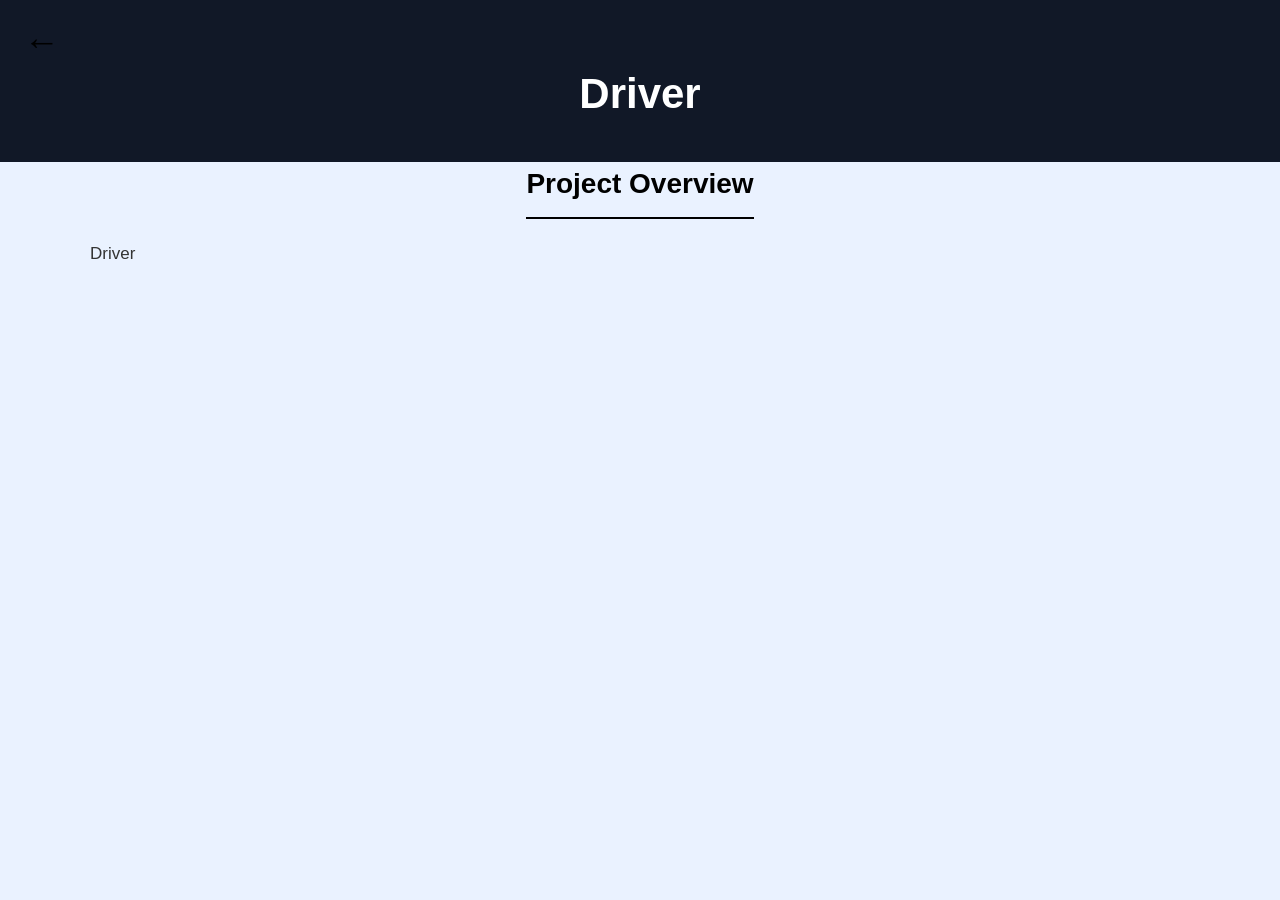
<file: driver-details.html>
<!DOCTYPE html>
<html lang="en">

<head>
    <meta charset="UTF-8">
    <meta name="viewport" content="width=device-width, initial-scale=1.0">
    <title>Driver | Pradeep Kammar</title>
    <link rel="stylesheet" href="css/style.css">
</head>

<body class="project-details-page">
    <section class="project-detail-header">
        <h1>Driver</h1>
    </section>

    <main class="project-description project-content-section">
        <h2>Project Overview</h2>
        <p>Driver</p>
    </main>

    <a class="floating-back-button" href="major-projects.html" aria-label="Back to Projects">←</a>
</body>

</html>
</file>
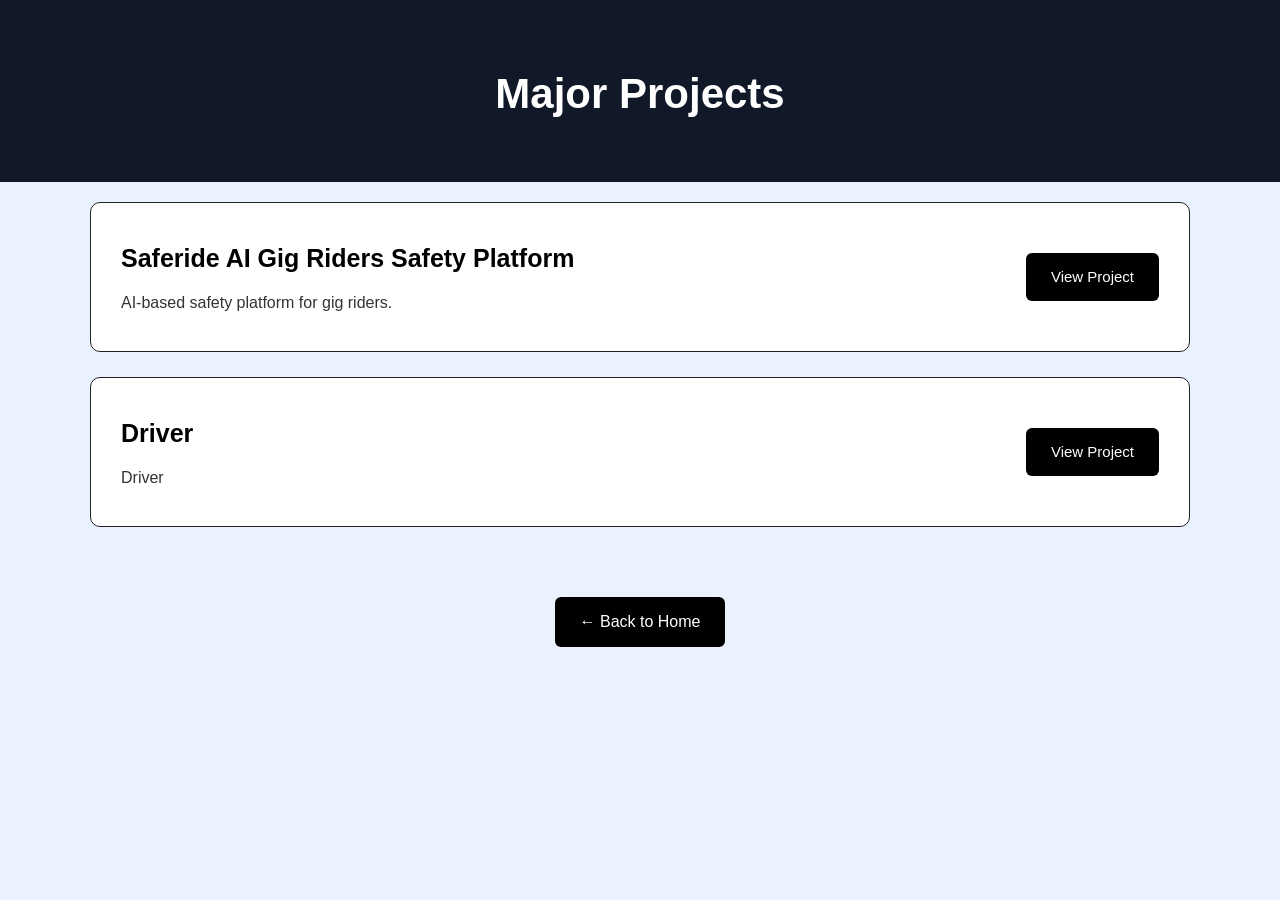
<file: major-projects.html>
<!DOCTYPE html>
<html lang="en">

<head>

    <meta charset="UTF-8">
    <meta name="viewport" content="width=device-width, initial-scale=1.0">

    <title>Major Projects | Pradeep Kammar</title>

    <link rel="stylesheet" href="css/style.css">

</head>

<body class="major-projects-page">

    <!-- =========================================
         MAJOR PROJECTS HEADER
    ========================================== -->

    <section class="major-projects-header">

        <h1>Major Projects</h1>

       

    </section>


    <!-- =========================================
         PROJECT LIST
    ========================================== -->

    <section class="projects-list">


        <!-- PROJECT 1 -->

        <div class="project-list-card">

            <div class="project-list-content">

                <h2>
                    Saferide AI Gig Riders Safety Platform
                </h2>

                <p>
                    AI-based safety platform for gig riders.
                </p>

            </div>

            <a href="project-details.html?project=1"
               class="view-project-btn">

                View Project

            </a>

        </div>


        <!-- PROJECT 2 -->

        <div class="project-list-card">

            <div class="project-list-content">

                <h2>Driver</h2>

                <p>
                    Driver
                </p>

            </div>

            <a href="driver-details.html"
               class="view-project-btn">

                View Project

            </a>

        </div>


        

    </section>


    <!-- =========================================
         BACK TO HOME
    ========================================== -->

    <div class="back-home">

        <a href="index.html">
            ← Back to Home
        </a>

    </div>


</body>

</html>
</file>
<file: css/style.css>
/* =========================
   RESET
   ========================= */

* {
    margin: 0;
    padding: 0;
    box-sizing: border-box;
}

html {
    scroll-behavior: smooth;
}

body {
    font-family: Arial, Helvetica, sans-serif;
    line-height: 1.6;
    background: #f5f7fa;
    color: #222;
}


/* =========================
   NAVIGATION
   ========================= */

header {
    background: #111827;
    position: sticky;
    top: 0;
    z-index: 1000;
}

.navbar {
    max-width: 1200px;
    margin: auto;
    padding: 18px 25px;

    display: flex;
    justify-content: space-between;
    align-items: center;
}

.logo {
    font-size: 22px;
    font-weight: bold;
    color: white;
}

.nav-links {
    list-style: none;

    display: flex;
    gap: 25px;
}

.nav-links a {
    color: white;
    text-decoration: none;
    font-size: 15px;
    transition: 0.2s ease;
}

.nav-links a:hover {
    color: #60a5fa;
}

/* =========================
   HOME
   ========================= */

.hero {
    min-height: 90vh;

    display: flex;
    justify-content: center;
    align-items: center;

    padding: 60px 40px;

    background: #eaf2ff;
}

.hero-container {
    max-width: 1100px;
    width: 100%;

    display: flex;
    align-items: center;
    justify-content: space-between;

    gap: 70px;
}

.hero-image {
    flex: 1;

    display: flex;
    justify-content: center;
    align-items: center;
}

.hero-image img {
    width: 320px;
    height: 320px;

    object-fit: cover;

    border-radius: 50%;
    border: 6px solid white;

    box-shadow: 0 10px 30px rgba(0, 0, 0, 0.15);
}

.hero-content {
    flex: 1;
    max-width: 600px;
}

.hero h1 {
    font-size: 48px;
    margin: 10px 0;
}

.hero h1 span {
    color: #000000;
}

.hero h2 {
    font-size: 25px;
    margin-bottom: 18px;
    color: #111827;
}

.hero-buttons {
    margin-top: 30px;
}

.button {
    display: inline-block;

    padding: 12px 25px;
    margin: 5px;

    background: #2563eb;
    color: white;

    text-decoration: none;
    border-radius: 5px;

    transition: 0.2s ease;
}

.button:hover {
    background: #1d4ed8;
    transform: translateY(-2px);
}

.button.secondary {
    background: #111827;
}

.button.secondary:hover {
    background: #2563eb;
}


/* =========================
   COMMON SECTIONS
   ========================= */

.section {
    max-width: 1200px;
    margin: 0 auto;

    padding: 80px 30px;
}

.section h2 {
    text-align: center;
    font-size: 35px;
    margin-bottom: 45px;
}


/* =========================
   ABOUT
   ========================= */

.about-content {
    max-width: 950px;
    margin: 0 auto;
}

.about-content p {
    margin-bottom: 25px;

    font-size: 18px;
    line-height: 1.8;

    color: #333;

    text-align: justify;
}

.about-content p:last-child {
    margin-bottom: 0;
}

.about-content strong {
    color: #111827;
}


/* =========================
   SKILLS
   ========================= */

.skills-container {
    display: grid;
    grid-template-columns: repeat(4, 1fr);
    gap: 20px;
}

.skill-card {
    background: white;

    padding: 25px;

    text-align: center;

    border-radius: 8px;

    box-shadow: 0 5px 15px rgba(0, 0, 0, 0.08);

    transition: 0.25s ease;
}

.skill-card:hover {
    transform: translateY(-5px);
}

.skill-card h3 {
    margin-bottom: 10px;
}


/* =========================
   PROJECTS
   ========================= */

.projects-container {
    display: grid;
    grid-template-columns: repeat(2, 1fr);
    gap: 25px;
}

.project-card {
    background: white;

    padding: 30px;

    border-radius: 8px;

    box-shadow: 0 5px 15px rgba(0, 0, 0, 0.08);

    transition: 0.25s ease;
}

.project-card:hover {
    transform: translateY(-4px);
}

.project-card h3 {
    margin-bottom: 15px;
}

.project-card p {
    margin-bottom: 12px;
}

.project-card a {
    color: #2563eb;
    text-decoration: none;
    font-weight: bold;
}

.project-card a:hover {
    text-decoration: underline;
}


/* =========================
   PROJECT IMAGES
   ========================= */

.project-images {
    display: flex;
    flex-wrap: wrap;

    gap: 12px;

    margin-bottom: 20px;
}

.project-images img,
.project-card > img {
    width: 150px;
    height: 100px;

    object-fit: cover;

    border-radius: 8px;

    cursor: pointer;

    display: inline-block;

    transition: transform 0.2s ease;
}

.project-images img:hover,
.project-card > img:hover {
    transform: scale(1.05);
}


/* =========================
   ACHIEVEMENTS
   ========================= */

.achievement-container {
    max-width: 1000px;
    margin: 0 auto;
}

.achievement-card {
    background: white;

    padding: 35px 45px;

    border-radius: 10px;

    box-shadow: 0 5px 18px rgba(0, 0, 0, 0.08);
}

.achievement-card h3 {
    text-align: center;

    font-size: 24px;

    margin-bottom: 25px;

    color: #111827;
}

.achievement-images {
    display: grid;

    grid-template-columns: repeat(2, minmax(0, 1fr));

    gap: 20px;

    margin: 25px 0 30px;
}

.achievement-images img {
    width: 100%;
    height: 240px;

    object-fit: contain;

    background: #f8fafc;

    border-radius: 8px;

    cursor: pointer;

    display: block;

    box-shadow: 0 5px 15px rgba(0, 0, 0, 0.12);

    transition: transform 0.2s ease;
}

.achievement-images img:hover {
    transform: scale(1.03);
}

.achievement-card p {
    font-size: 17px;

    line-height: 1.8;

    color: #333;

    text-align: left;

    margin-bottom: 15px;
}

.achievement-card strong {
    color: #2563eb;
}


/* =========================
   CERTIFICATES
   ========================= */

.certificates-section {
    background: #f5f7fa;
}

.certificates-container {
    max-width: 1000px;

    margin: 0 auto;

    display: flex;

    flex-direction: column;

    gap: 30px;
}

.certificate-card {
    background: white;

    width: 100%;

    padding: 25px;

    border-radius: 10px;

    box-shadow: 0 5px 18px rgba(0, 0, 0, 0.08);

    display: flex;

    align-items: center;

    gap: 30px;

    transition: transform 0.25s ease,
                box-shadow 0.25s ease;
}

.certificate-card:hover {
    transform: translateY(-4px);

    box-shadow: 0 10px 25px rgba(0, 0, 0, 0.12);
}


/* Certificate image box */

.certificate-image {
    width: 350px;
    min-width: 350px;

    height: 230px;

    display: flex;

    justify-content: center;
    align-items: center;

    background: #f8fafc;

    padding: 10px;

    border-radius: 8px;

    overflow: hidden;
}

.certificate-image img {
    width: 100%;
    height: 100%;

    object-fit: contain;

    display: block;

    border-radius: 5px;

    cursor: pointer;

    transition: transform 0.2s ease;
}

.certificate-image img:hover {
    transform: scale(1.02);
}


/* Certificate content */

.certificate-content {
    flex: 1;
}

.certificate-content h3 {
    font-size: 24px;

    color: #111827;

    margin-bottom: 12px;
}

.certificate-content p {
    font-size: 16px;

    line-height: 1.7;

    color: #444;

    margin-bottom: 15px;
}

.certificate-date {
    display: inline-block;

    font-size: 14px;

    font-weight: bold;

    color: #2563eb;
}


/* =========================
   CONTACT
   ========================= */

.contact-section {
    padding-bottom: 90px;
}

.contact-container {
    max-width: 1000px;

    margin: 0 auto;

    display: grid;

    grid-template-columns: repeat(4, 1fr);

    gap: 25px;
}

.contact-item {
    background: white;

    min-height: 130px;

    padding: 25px 20px;

    display: flex;

    align-items: center;

    gap: 18px;

    text-decoration: none;

    color: #222;

    border-radius: 12px;

    box-shadow: 0 5px 18px rgba(0, 0, 0, 0.08);

    transition: transform 0.25s ease,
                box-shadow 0.25s ease;
}

.contact-item:hover {
    transform: translateY(-6px);

    box-shadow: 0 12px 28px rgba(0, 0, 0, 0.13);
}

.contact-icon {
    width: 55px;
    height: 55px;

    min-width: 55px;

    display: flex;

    justify-content: center;
    align-items: center;

    border-radius: 50%;

    font-size: 27px;

    color: white;
}

.email-icon {
    background: #d9254c;
}

.linkedin-icon {
    background: #0a66c2;
}

.github-icon {
    background: #24292f;
}

.phone-icon {
    background: #218838;
}

.contact-info {
    min-width: 0;
}

.contact-info h3 {
    margin-bottom: 4px;

    font-size: 18px;

    color: #111827;
}

.contact-info p {
    margin: 0;

    font-size: 14px;

    color: #555;

    overflow-wrap: anywhere;
}


/* =========================
   IMAGE POPUP
   ========================= */

.image-modal {
    display: none;

    position: fixed;

    z-index: 9999;

    left: 0;
    top: 0;

    width: 100%;
    height: 100%;

    background: rgba(0, 0, 0, 0.9);

    justify-content: center;
    align-items: center;

    padding: 30px;
}

.expanded-image {
    max-width: 90vw;
    max-height: 90vh;

    width: auto;
    height: auto;

    object-fit: contain;

    border-radius: 8px;
}

.close-image {
    position: absolute;

    top: 15px;
    right: 30px;

    color: white;

    font-size: 45px;

    font-weight: normal;

    cursor: pointer;

    z-index: 10000;
}

.close-image:hover {
    color: #60a5fa;
}


/* =========================
   FOOTER
   ========================= */

footer {
    background: #111827;

    color: white;

    text-align: center;

    padding: 25px;
}


/* =========================
   TABLET
   ========================= */

@media (max-width: 900px) {

    .navbar {
        flex-direction: column;
        gap: 15px;
    }

    .nav-links {
        flex-wrap: wrap;
        justify-content: center;
        gap: 15px;
    }

    .hero-container {
        flex-direction: column;
        text-align: center;
    }

    .hero-content {
        max-width: 800px;
    }

    .skills-container {
        grid-template-columns: 1fr 1fr;
    }

    .projects-container {
        grid-template-columns: 1fr;
    }

    .contact-container {
        grid-template-columns: 1fr;
        max-width: 600px;
    }

    .certificate-card {
        flex-direction: column;
        align-items: stretch;
    }

    .certificate-image {
        width: 100%;
        min-width: 0;
        height: 300px;
    }

    .certificate-content {
        text-align: center;
    }

}


/* =========================
   MOBILE
   ========================= */

@media (max-width: 600px) {

    .section {
        padding: 60px 18px;
    }

    .hero {
        padding: 50px 20px;
    }

    .hero h1 {
        font-size: 32px;
    }

    .hero h2 {
        font-size: 19px;
    }

    .hero-image img {
        width: 250px;
        height: 250px;
    }

    .skills-container {
        grid-template-columns: 1fr;
    }

    .about-content p {
        font-size: 16px;
        line-height: 1.7;

        text-align: left;
    }

    .project-images img,
    .project-card > img {
        width: 130px;
        height: 90px;
    }

    .achievement-card {
        padding: 25px 20px;
    }

    .achievement-images {
        grid-template-columns: 1fr;
    }

    .achievement-images img {
        height: auto;
        max-height: 350px;
    }

    .certificate-image {
        height: 230px;
    }

    .certificate-content h3 {
        font-size: 21px;
    }

    .certificate-content p {
        font-size: 15px;
    }

    .contact-item {
        min-height: 110px;
    }

    .contact-info p {
        font-size: 13px;
    }
}
/* =========================================
   MAJOR PROJECTS PAGE
========================================= */

.major-projects-header {
    width: 100%;
    text-align: center;
    padding: 60px 20px 40px;
    background: #111827;
}

.major-projects-header h1 {
    color: #ffffff;
    font-size: 42px;
    text-align: center;
    margin: 0 0 15px 0;
}

.major-projects-header p {
    color: #dbeafe;
    font-size: 17px;
    text-align: center;
    margin: 0;
}

/* =========================================
   PROJECT LIST
========================================= */

.projects-list {
    width: min(1100px, calc(100% - 48px));
    margin: 20px auto 60px;
}


/* =========================================
   ONE PROJECT = ONE HORIZONTAL BLOCK
========================================= */

.project-list-card {
    display: grid;
    grid-template-columns: minmax(0, 1fr) auto;
    align-items: center;
    gap: 24px;
    width: 100%;
    min-height: 150px;
    box-sizing: border-box;
    border: 1px solid #222222;
    border-radius: 10px;
    background: #ffffff;
    margin-bottom: 25px;
    padding: 30px;
    transition: 0.3s ease;
}


/* Hover effect */

.project-list-card:hover {

    transform: translateY(-3px);

    box-shadow: 0 5px 15px rgba(0,0,0,0.10);

}


/* =========================================
   PROJECT TEXT
========================================= */

.project-list-content {
    min-width: 0;
    text-align: left;
}


.project-list-content h2 {
    color: #000000;
    font-size: 25px;
    margin: 0 0 12px 0;
    overflow-wrap: anywhere;
}


.project-list-content p {
    color: #333333;
    font-size: 16px;
    margin: 0;
    line-height: 1.6;
}


/* =========================================
   VIEW PROJECT BUTTON
========================================= */

.view-project-btn {
    justify-self: end;
    align-self: center;
    white-space: nowrap;
    background: #000000;
    color: #ffffff;
    padding: 12px 25px;
    border-radius: 6px;
    text-decoration: none;
    font-size: 15px;
    transition: 0.3s ease;
}


.view-project-btn:hover {

    background: #333333;

}


/* =========================================
   BACK TO HOME
========================================= */

.back-home {

    text-align: center;

    padding: 10px 0 50px;

}


.back-home a {

    display: inline-block;

    background: #000000;

    color: #ffffff;

    padding: 12px 25px;

    border-radius: 6px;

    text-decoration: none;

}


.back-home a:hover {

    background: #333333;

}


/* =========================================
   MOBILE
========================================= */

@media (max-width: 768px) {

    .projects-list {
        width: calc(100% - 32px);
    }


    .project-list-card {
        grid-template-columns: minmax(0, 1fr);
        gap: 18px;
    }


    .view-project-btn {
        justify-self: center;
    }


    .major-projects-header h1 {

        font-size: 32px;

    }

}
/* =====================================================
   PROJECT DETAILS PAGE
===================================================== */

.major-projects-page,
.project-details-page {
    /* Use the same visible pale-blue background as the home page hero. */
    background-color: #eaf2ff;
    min-height: 100vh;
}

.project-detail-header {
    text-align: center;
    padding: 60px 20px 35px;
    background: #111827;
}

.project-detail-header h1 {
    color: #ffffff;
    font-size: 42px;
    margin: 0;
}


/* =====================================================
   COMMON SECTION
===================================================== */

.project-description,
.objectives-section,
.ABSTRACT-discription,
.components-section,
.project-images,
.project-videos,
.components-introduction,
.pbc-design {
    width: 85%;
    max-width: 1100px;
    margin: 0 auto 45px;
}

.project-details-page .project-content-section {
    width: min(1100px, calc(100% - 40px));
    margin: 0 auto 48px;
}

.project-details-page .project-content-section > h2 {
    text-align: center;
}

.manufacture-process {
    width: min(1100px, calc(100% - 40px));
    margin: 0 auto 48px;
}

.manufacture-process h2 {
    text-align: left;
    color: #000000;
    font-size: 28px;
    margin: 0 0 16px;
    padding-bottom: 10px;
    border-bottom: 2px solid #000000;
}

.manufacture-process ol {
    margin: 0;
    padding-left: 26px;
    color: #333333;
    line-height: 1.8;
}

.manufacture-process li {
    margin-bottom: 10px;
}

.project-details-page .project-content-section > p {
    max-width: none;
    margin: 0 0 20px;
    line-height: 1.8;
    text-align: justify;
    background: transparent;
}

.project-details-page .project-content-section > img,
.project-details-page .project-content-section > video {
    display: block;
    width: 100%;
    max-width: 850px;
    max-height: 500px;
    margin: 24px auto;
    object-fit: contain;
    background: transparent;
}

.project-details-page .project-content-section img {
    background: transparent;
    mix-blend-mode: normal;
}

.project-description h2,
.objectives-section h2,
.ABSTRACT-discription h2,
.components-section h2,
.project-images h2,
.project-videos h2,
.pbc-design h2 {
    display: inline-block;
    width: fit-content;
    color: #000000;
    font-size: 28px;
    margin: 0 auto 20px;
    padding-bottom: 10px;
    border-bottom: 2px solid #000000;
}

.project-description p {
    color: #333333;
    font-size: 17px;
    line-height: 1.8;
    text-align: justify;
}

.ABSTRACT-discription p {
    color: #333333;
    font-size: 17px;
    line-height: 1.8;
    white-space: pre-line;
    text-align: justify;
}

.final-code-section {
    width: min(1100px, calc(100% - 40px));
    margin: 0 auto 48px;
}

.final-code-section .code-note {
    margin: 0 0 18px;
    color: #374151;
    font-size: 15px;
    line-height: 1.7;
    text-align: center;
}

.final-code-block {
    max-height: 420px;
    margin: 0;
    background: #0f172a;
    color: #e2e8f0;
    border-radius: 12px;
    border: 1px solid #cbd5e1;
    box-shadow: 0 12px 28px rgba(15, 23, 42, 0.12);
    padding: 12px;
    overflow: auto;
    overscroll-behavior: contain;
}

.final-code-block code {
    display: block;
    white-space: pre;
    font-family: "Consolas", "Courier New", monospace;
    font-size: 12px;
    line-height: 1.5;
    color: #e2e8f0;
}


/* =====================================================
   COMPONENTS
===================================================== */

.components-section ol {
    margin: 10px 0 20px;
    padding-left: 60px;
}

.objectives-section ol {
    margin: 0;
    padding-left: 30px;
}

.components-section li {
    color: #333333;
    font-size: 17px;
    margin-bottom: 10px;
}

.objectives-section li {
    color: #333333;
    font-size: 17px;
    margin-bottom: 10px;
}


/* =====================================================
   IMAGES
===================================================== */

.project-images {
    margin-top: 50px;
}

.workflow-diagram {
    padding: 8px 0 12px;
}

.workflow-steps {
    display: grid;
    grid-template-columns: minmax(0, 1fr);
    gap: 30px;
    max-width: 900px;
    margin: 0 auto;
    padding: 0;
    list-style: none;
}

.workflow-step {
    position: relative;
    display: grid;
    grid-template-columns: 48px minmax(0, 1fr);
    align-items: start;
    gap: 18px;
    padding: 20px 0;
    background: transparent;
    border-bottom: 1px solid rgba(17, 24, 39, 0.18);
}

.workflow-step:not(:last-child)::after {
    content: "";
    position: absolute;
    left: calc(50% - 6px);
    bottom: -22px;
    width: 12px;
    height: 12px;
    border-right: 2px solid #2563eb;
    border-bottom: 2px solid #2563eb;
    transform: rotate(45deg);
}

.workflow-step-number {
    display: grid;
    place-items: center;
    width: 42px;
    height: 42px;
    border-radius: 50%;
    background: #111827;
    color: #ffffff;
    font-weight: 700;
}

.workflow-step-content h3 {
    margin: 0 0 6px;
    color: #111827;
    font-size: 20px;
}

.workflow-step-content > p,
.workflow-outcome p,
.workflow-channel p {
    margin: 0;
    color: #444444;
    line-height: 1.6;
}

.workflow-outcomes,
.workflow-channels {
    display: grid;
    grid-template-columns: repeat(2, minmax(0, 1fr));
    gap: 12px;
    margin-top: 14px;
}

.workflow-outcome,
.workflow-channel {
    padding: 12px 14px;
    border-left: 3px solid #2563eb;
    background: transparent;
}

.workflow-outcome strong,
.workflow-channel strong {
    color: #111827;
}

.workflow-outcome p,
.workflow-channel p {
    margin-top: 4px;
}

.project-image-item {
    width: 100%;
    max-width: 900px;
    padding: 18px 0;
    margin: 0 auto 30px;
    display: block;
    text-align: center;
}

.project-image-item img {
    display: block;
    width: 100%;
    max-width: 500px;
    height: auto;
    object-fit: contain;
    margin: 0 auto 16px;
    border-radius: 6px;
    background: transparent;
}

.project-details-page .project-image-item {
    text-align: center;
}

.project-details-page img:not(.expanded-image) {
    display: block;
    width: 100%;
    max-width: 850px;
    max-height: 500px;
    height: auto;
    object-fit: contain;
    margin: 0 auto 16px;
    border-radius: 6px;
    background: transparent;
    cursor: zoom-in;
}

.project-details-page .project-image-item h3 {
    text-align: center;
    margin: 0 0 8px;
}

.project-details-page .project-image-item p,
.project-images > p,
.pbc-design > p {
    max-width: none;
    margin: 0;
    text-align: justify;
    line-height: 1.8;
    background: transparent;
}

.components-introduction {
    display: grid;
    grid-template-columns: minmax(0, 1fr);
    gap: 24px;
}

.components-introduction > h2 {
    grid-column: 1 / -1;
    color: #000000;
    font-size: 28px;
    margin: 0 0 4px;
    padding-bottom: 10px;
    border-bottom: 2px solid #000000;
}

.project-details-page .components-introduction .project-image-item {
    max-width: none;
    margin: 0;
    text-align: center;
}

.project-details-page .components-introduction .project-image-item img {
    display: block;
    width: 100%;
    max-width: 500px;
    height: 500px;
    max-height: none;
    object-fit: contain;
    background: transparent;
    padding: 0;
    margin: 0 auto 16px;
}

.project-details-page .components-introduction .project-image-item h3 {
    display: block;
    width: 100%;
    margin: 0 auto 8px;
    text-align: center;
}

.project-details-page img:not(.expanded-image):focus-visible {
    outline: 3px solid #2563eb;
    outline-offset: 4px;
}

.visuals {
    width: min(1100px, calc(100% - 40px));
    margin: 0 auto 48px;
}

.visuals > h2 {
    text-align: center;
    color: #000000;
    font-size: 28px;
    margin: 0 0 20px;
    padding-bottom: 10px;
    border-bottom: 2px solid #000000;
}

.pcb-image {
    width: 100%;
    max-width: 900px;
    margin: 0 auto 18px;
    text-align: center;
}

.pcb-image img {
    display: block;
    width: 100%;
    max-width: 850px;
    height: auto;
    margin: 0 auto;
    object-fit: contain;
    border-radius: 6px;
    background: transparent;
}

.visuals p,
.pcb-design p {
    max-width: none;
    margin: 0 auto 24px;
    text-align: justify;
    line-height: 1.8;
    color: #333333;
    background: transparent;
}

.close-image {
    background: transparent;
    border: 0;
    padding: 0;
    line-height: 1;
}

.project-image-item h3 {
    color: #000000;
    font-size: 20px;
    margin: 10px 0;
}

.project-image-item p {
    color: #444444;
    font-size: 16px;
    line-height: 1.6;

    max-width: 850px;

    margin: 0 auto;
}

@media (max-width: 600px) {
    .workflow-step {
        grid-template-columns: 40px minmax(0, 1fr);
        gap: 12px;
        padding: 16px;
    }

    .workflow-step-number {
        width: 36px;
        height: 36px;
    }

    .workflow-outcomes,
    .workflow-channels {
        grid-template-columns: minmax(0, 1fr);
    }
}


/* =====================================================
   VIDEOS
===================================================== */

.project-videos {
    margin-top: 50px;
}

.project-video-item {
    width: 100%;
    max-width: 900px;
    padding: 18px 0;
    margin: 0 auto 30px;
    text-align: center;
}

.project-video-item video {
    display: block;

    width: 100%;
    max-width: 850px;

    max-height: 500px;

    margin: 0 auto 20px;

    border-radius: 6px;

    background: transparent;
}

.project-video-item h3 {
    color: #000000;
    font-size: 20px;

    margin: 10px 0;
}

.project-video-item p {
    color: #444444;

    font-size: 16px;

    line-height: 1.6;

    max-width: 850px;

    margin: 0 auto;
    text-align: justify;
}


/* =====================================================
   NAVIGATION
===================================================== */

.floating-back-button {
    position: fixed;
    left: 20px;
    top: 20px;
    z-index: 2000;
    display: inline-flex;
    align-items: center;
    justify-content: center;
    background: transparent;
    color: #000000;
    padding: 4px;
    text-decoration: none;
    font-size: 36px;
    font-weight: normal;
    line-height: 1;
    transition: 0.3s ease;
}

.floating-back-button:hover {
    color: #333333;
    transform: translateY(-1px);
}


/* =====================================================
   MOBILE
===================================================== */

@media (max-width: 768px) {

    .project-detail-header {
        padding: 40px 15px 25px;
    }

    .project-detail-header h1 {
        font-size: 32px;
    }

    .project-description,
    .objectives-section,
    .ABSTRACT-discription,
    .components-section,
    .project-images,
    .project-videos,
    .components-introduction,
    .pbc-design {
        width: 90%;
    }

    .project-description h2,
    .objectives-section h2,
    .ABSTRACT-discription h2,
    .components-section h2,
    .project-images h2,
    .project-videos h2,
    .pbc-design h2 {
        font-size: 24px;
    }

    .project-image-item,
    .project-video-item {
        padding: 15px;
    }

    .project-details-page .components-introduction .project-image-item {
        padding: 0;
    }

    .components-introduction {
        grid-template-columns: 1fr;
        width: 90%;
    }

    .components-introduction > h2 {
        font-size: 24px;
    }

}

/* =====================================================
   MAJOR PROJECTS HOME CALLOUT
===================================================== */

.major-projects-home {
    background: #eaf2ff;
    padding: 0 30px 80px;
}

.major-project-card {
    max-width: 1100px;
    margin: 0 auto;
    padding: 35px;

    background: #ffffff;
    border: 1px solid #222222;
    border-radius: 10px;
    box-shadow: 0 3px 10px rgba(0, 0, 0, 0.08);

    text-align: center;
}

.major-project-card h2 {
    color: #000000;
    font-size: 32px;
    margin-bottom: 15px;
}

.major-project-card p {
    max-width: 700px;
    margin: 0 auto 25px;
    color: #333333;
    font-size: 17px;
}

.major-project-btn {
    display: inline-block;
    background: #000000;
    color: #ffffff;
    padding: 12px 25px;
    border-radius: 6px;
    text-decoration: none;
    font-size: 15px;
    transition: 0.3s ease;
}

.major-project-btn:hover {
    background: #333333;
}

@media (max-width: 768px) {
    .major-projects-home {
        padding: 0 20px 60px;
    }

    .major-project-card {
        padding: 25px 20px;
    }

    .major-project-card h2 {
        font-size: 28px;
    }
}/* =========================
   PCB DESIGN SPECIFICATIONS
   ========================= */

.pcb-specifications {
    width: 90%;
    max-width: 1000px;
    margin: 50px auto;
    padding: 0;
    background: transparent;
    border-radius: 0;
    box-shadow: none;
    text-align: center;
}


/* =========================
   HEADING
   ========================= */

.pcb-specifications h2 {
    display: inline-block;
    width: fit-content;
    text-align: center;
    color: #000000;
    font-size: 28px;
    margin: 0 auto 15px;
    padding-bottom: 10px;
    border-bottom: 2px solid #000000;
}


/* =========================
   INTRODUCTION
   ========================= */

.pcb-intro,
.pcb-specifications p {
    text-align: justify;
    color: #333333;
    font-size: 16px;
    line-height: 1.8;
    margin-bottom: 25px;
    background: transparent;
}


/* =========================
   TABLE CONTAINER
   ========================= */

.table-container {
    width: min(900px, 100%);
    margin: 0 auto 24px;
    overflow-x: auto;
}


/* =========================
   PCB TABLE
   ========================= */

.pcb-table {
    width: 100%;
    table-layout: fixed;
    margin: 0 auto;
    border-collapse: collapse;
    font-size: 16px;
    border: 2px solid #000000;
    background: #ffffff;
}

.pcb-table thead th {
    font-size: 18px;
}


/* =========================
   TABLE HEADER & CELLS
   ========================= */

.pcb-table th,
.pcb-table td {
    padding: 14px 18px;
    border: 2px solid #000000;
    text-align: left;
    vertical-align: middle;
}


/* =========================
   TABLE HEADER
   ========================= */

.pcb-table th {
    background: #eaf2ff;
    color: #000000;
    font-weight: 700;
    text-align: left;
}


/* =========================
   TABLE DATA
   ========================= */

.pcb-table td {
    background: #ffffff;
    color: #222222;
}


/* =========================
   HOVER EFFECT
   ========================= */

.pcb-table tr:hover td {

    background: #f2f6fb;
}


/* =========================
   FIRST COLUMN
   ========================= */

.pcb-table th:first-child,
.pcb-table td:first-child {
    width: 42%;
    font-weight: 600;
    color: #111111;
    text-align: left;
}


/* =========================
   SECOND COLUMN
   ========================= */

.pcb-table th:nth-child(2),
.pcb-table td:nth-child(2) {
    width: 58%;
    font-weight: 500;
    text-align: left;
}


/* =========================
   MOBILE RESPONSIVE
   ========================= */

@media (max-width: 600px) {

    .pcb-specifications {
        width: 95%;
        padding: 0;
        margin: 30px auto;
    }


    .pcb-specifications h2 {
        font-size: 23px;
    }


    .pcb-intro,
    .pcb-specifications p {
        font-size: 14px;
        text-align: justify;
    }


    .project-image-item {
        width: 100%;
        max-width: 100%;
    }

    .pcb-table {
        font-size: 14px;
    }


    .pcb-table th,
    .pcb-table td {
        padding: 10px;
    }

}
/* =========================
   PCB MANUFACTURING VIDEO
   ========================= */

.pcb-video-section {
    width: min(1100px, calc(100% - 40px));
    margin: 0 auto 48px;
}

/* HEADING */

.pcb-video-section h2 {
    text-align: center;
    color: #000000;
    font-size: 28px;
    margin: 0 0 20px;
    padding-bottom: 10px;
    border-bottom: 2px solid #000000;
}

body.project-details-page h1,
body.project-details-page h2,
body.project-details-page h3 {
    display: block;
    width: fit-content;
    margin-left: auto;
    margin-right: auto;
    text-align: center;
}

/* VIDEO */

.pcb-video-container {
    width: 100%;
    display: flex;
    justify-content: center;
    margin-bottom: 25px;
}

.pcb-video-container video {
    display: block;
    width: 100%;
    max-width: 850px;
    max-height: 500px;
    aspect-ratio: 16 / 9;
    height: auto;
    object-fit: contain;

    border-radius: 10px;
    border: 2px solid #000000;

    background: #000000;
    margin: 0 auto;
}

/* DESCRIPTION */

.pcb-video-description {
    width: 100%;
    margin: 0 auto;
}

.pcb-video-description p {
    color: #333333;
    font-size: 16px;
    line-height: 1.7;

    text-align: justify;

    margin-bottom: 15px;
}

/* MOBILE RESPONSIVE */

@media (max-width: 600px) {

    .pcb-video-section h2 {
        font-size: 23px;
    }

    .pcb-video-container video {
        width: 100%;
    }

    .pcb-video-description {
        width: 100%;
    }

    .pcb-video-description p {
        font-size: 14px;
        line-height: 1.6;
    }
}

.adafruit-dashboard-gallery {
    display: grid;
    grid-template-columns: minmax(0, 1fr);
    gap: 28px;
    margin-top: 28px;
}

.adafruit-dashboard-gallery figure {
    width: 100%;
    max-width: 850px;
    margin: 0;
    justify-self: center;
}

.adafruit-dashboard-gallery img {
    display: block;
    width: 100%;
    max-width: 850px;
    height: auto;
    border-radius: 8px;
}

.adafruit-dashboard-gallery figcaption {
    margin-top: 8px;
    color: #444444;
    font-size: 14px;
    line-height: 1.5;
}
</file>
